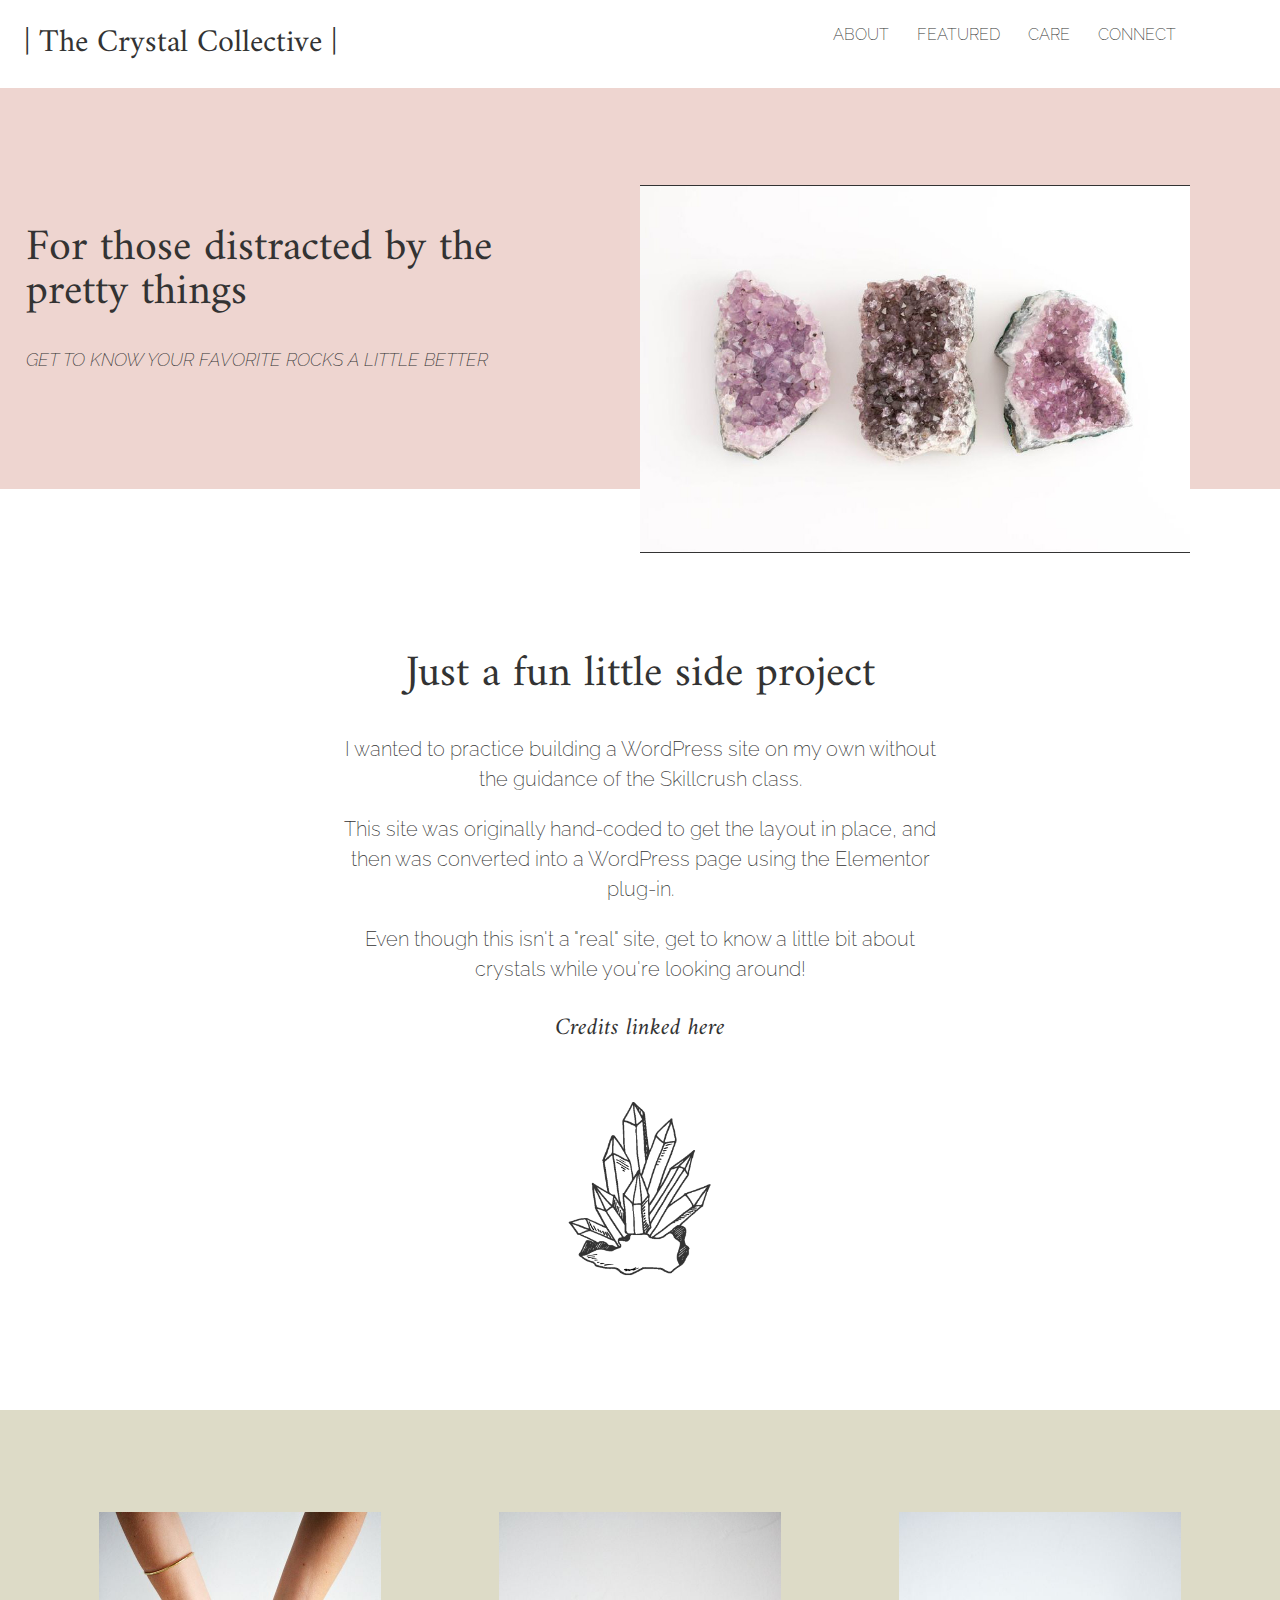
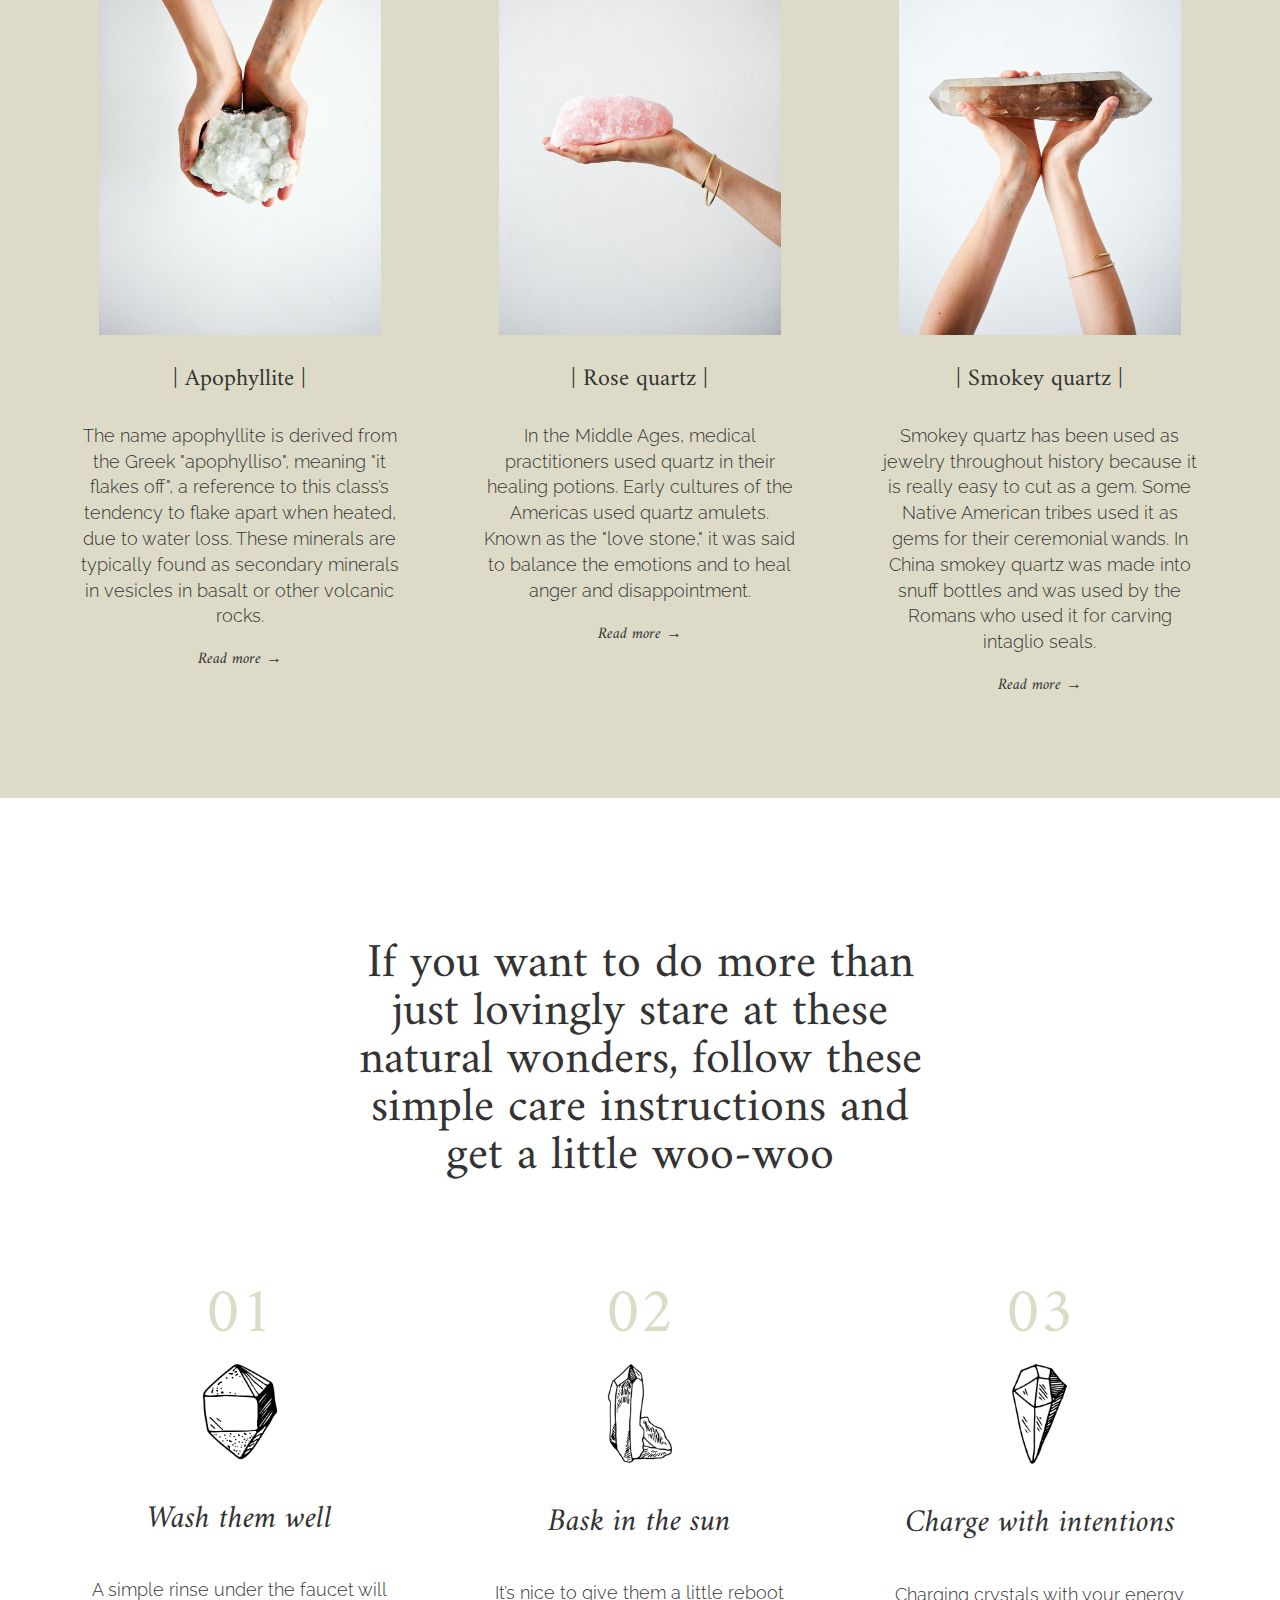
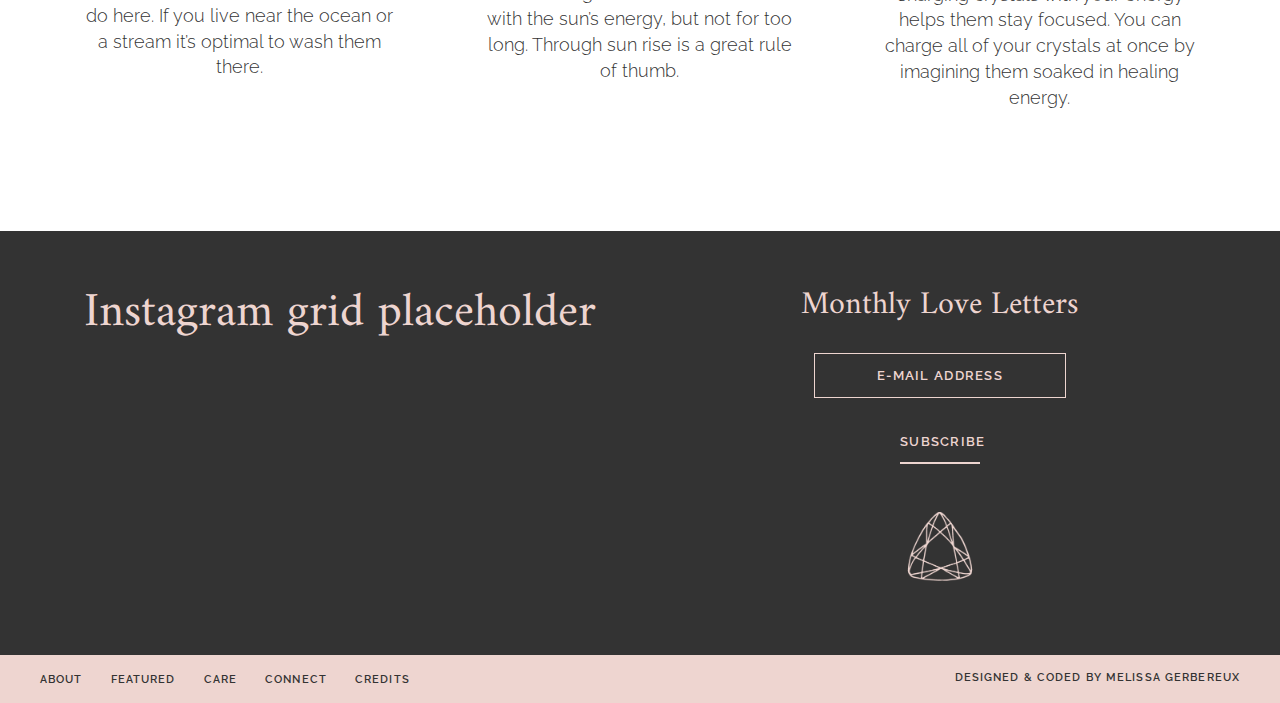
<file: index.html>
<!doctype html>
<html class="no-js" lang="">

<head>
  <meta charset="utf-8">
  <meta http-equiv="x-ua-compatible" content="ie=edge">
  <title>| The Crystal Collective |</title>
  <meta name="description" content="">
  <meta name="viewport" content="width=device-width, initial-scale=1, shrink-to-fit=no">

  <link rel="icon" type="image/png" href="img/cluster2.png" />

  <link rel="stylesheet" href="css/normalize.css">
  <link rel="stylesheet" href="css/main.css">

  <link href="https://fonts.googleapis.com/css?family=Raleway:200,200i,300,600" rel="stylesheet">
  <link href="https://fonts.googleapis.com/css?family=Amiri:400,400i" rel="stylesheet">

</head>

<body>
  <!--[if lte IE 9]>
    <p class="browserupgrade">You are using an <strong>outdated</strong> browser. Please <a href="https://browsehappy.com/">upgrade your browser</a> to improve your experience and security.</p>
  <![endif]-->

  <!-- Add your site or application content here -->
  <header>
    <div class="header-container">
      <div class="header-title">
        <h1>| The Crystal Collective |</h1>
      </div>
      <nav>
        <ul>
          <li><a href="#about">About</a></li>
          <li><a href="#featured">Featured</a></li>
          <li><a href="#care">Care</a></li>
          <li><a href="#connect">Connect</a></li>
        </ul>
      </nav>
    </div>
  </header>

  <main>
    <section id="intro">
      <div class="intro-container clearfix">
        <h2>For those distracted by the pretty things</h2>
        <h3>Get to know your favorite rocks a little better</h3>
      </div>
      <div class="intro-img">
        <img src="img/amethyst2.jpg" width="550px" />
      </div>
    </section>

    <section id="about">
      <div class="about-container clearfix">
        <h2>Just a fun little side project</h2>
        <p>I wanted to practice building a WordPress site on my own without the guidance of the Skillcrush class.</p>
        <p>This site was originally hand-coded to get the layout in place, and then was converted into a WordPress page using the Elementor plug-in.</p>
        <p>Even though this isn't a "real" site, get to know a little bit about crystals while you're looking around!</p>
        <h4><a href="credits.html" target="_blank">Credits linked here</a></h4>
        <img src="img/cluster.png" width="150px" />
      </div>
    </section>

    <section id="featured">
      <div class="featured-container clearfix">
        <div class="featured-content">
          <img src="img/apophyllite.jpg" width="282px" />
          <h4>| Apophyllite |</h4>
          <p>The name apophyllite is derived from the Greek "apophylliso", meaning "it flakes off", a reference to this class’s tendency to flake apart when heated, due to water loss. These minerals are typically found as secondary minerals in vesicles in basalt or other volcanic rocks.</p>
          <a href="#">Read more &#8594;</a>
        </div>
        <div class="featured-content">
          <img src="img/rose-quartz.jpg" width="282px" />
          <h4>| Rose quartz |</h4>
          <p>In the Middle Ages, medical practitioners used quartz in their healing potions. Early cultures of the Americas used quartz amulets. Known as the "love stone," it was said to balance the emotions and to heal anger and disappointment.</p>
          <a href="#">Read more &#8594;</a>
        </div>
        <div class="featured-content">
          <img src="img/smokey-quartz.jpg" width="282px" />
          <h4>| Smokey quartz |</h4>
          <p>Smokey quartz has been used as jewelry throughout history because it is really easy to cut as a gem. Some Native American tribes used it as gems for their ceremonial wands. In China smokey quartz was made into snuff bottles and was used by the Romans who used it for carving intaglio seals.</p>
          <a href="#">Read more &#8594;</a>
        </div>
    </section>

    <section id="care">
      <div class="care-container clearfix">
        <div class="care-intro">
          <h2>If you want to do more than just lovingly stare at these natural wonders, follow these simple care instructions and get a little woo-woo</h2>
        </div>
        <div class="care-content">
          <h3>01</h3>
          <img src="img/crystal01.png" width="75px" />
          <h4>Wash them well</h4>
          <p>A simple rinse under the faucet will do here. If you live near the ocean or a stream it’s optimal to wash them there. </p>
        </div>
        <div class="care-content">
          <h3>02</h3>
          <img src="img/crystal02.png" width="65px" />
          <h4>Bask in the sun</h4>
          <p>It’s nice to give them a little reboot with the sun’s energy, but not for too long. Through sun rise is a great rule of thumb.</p>
        </div>
        <div class="care-content">
          <h3>03</h3>
          <img src="img/crystal03.png" width="55px" />
          <h4>Charge with intentions</h4>
          <p>Charging crystals with your energy helps them stay focused. You can charge all of your crystals at once by imagining them soaked in healing energy.</p>
        </div>
      </div>
    </section>
  </main>

    <section id="connect">
      <div class="connect-container clearfix">
        <div class="connect-half">
          <h1>Instagram grid placeholder</h1>
        </div>
        <div class="connect-half">
          <h3>Monthly Love Letters</h3>
          <div class="newsletter">
            <div class="email">
              <h6>E-mail Address</h6>
            </div>
              <div class="button">
                <h6>Subscribe</h6>
              </div>
            </div>
            <div class="icon">
              <img src="img/crystal04.png" width="80px" />
            </div>
        </div>
      </div>
    </section>

    <section id="footer">
      <div class="footer-container clearfix">
        <div class="footer-nav">
          <ul>
            <li><a href="#about">About</a></li>
            <li><a href="#featured">Featured</a></li>
            <li><a href="#care">Care</a></li>
            <li><a href="#connect">Connect</a></li>
            <li><a href="credits.html" target="_blank">Credits</a>
          </ul>
        </div>
        <div class="footer-notes">
          <h6>Designed & coded by <a href="http://meleux.com" target="_blank">Melissa Gerbereux</a></h6>
        </div>
      </div>
    </section>
</body>
</html>
</file>
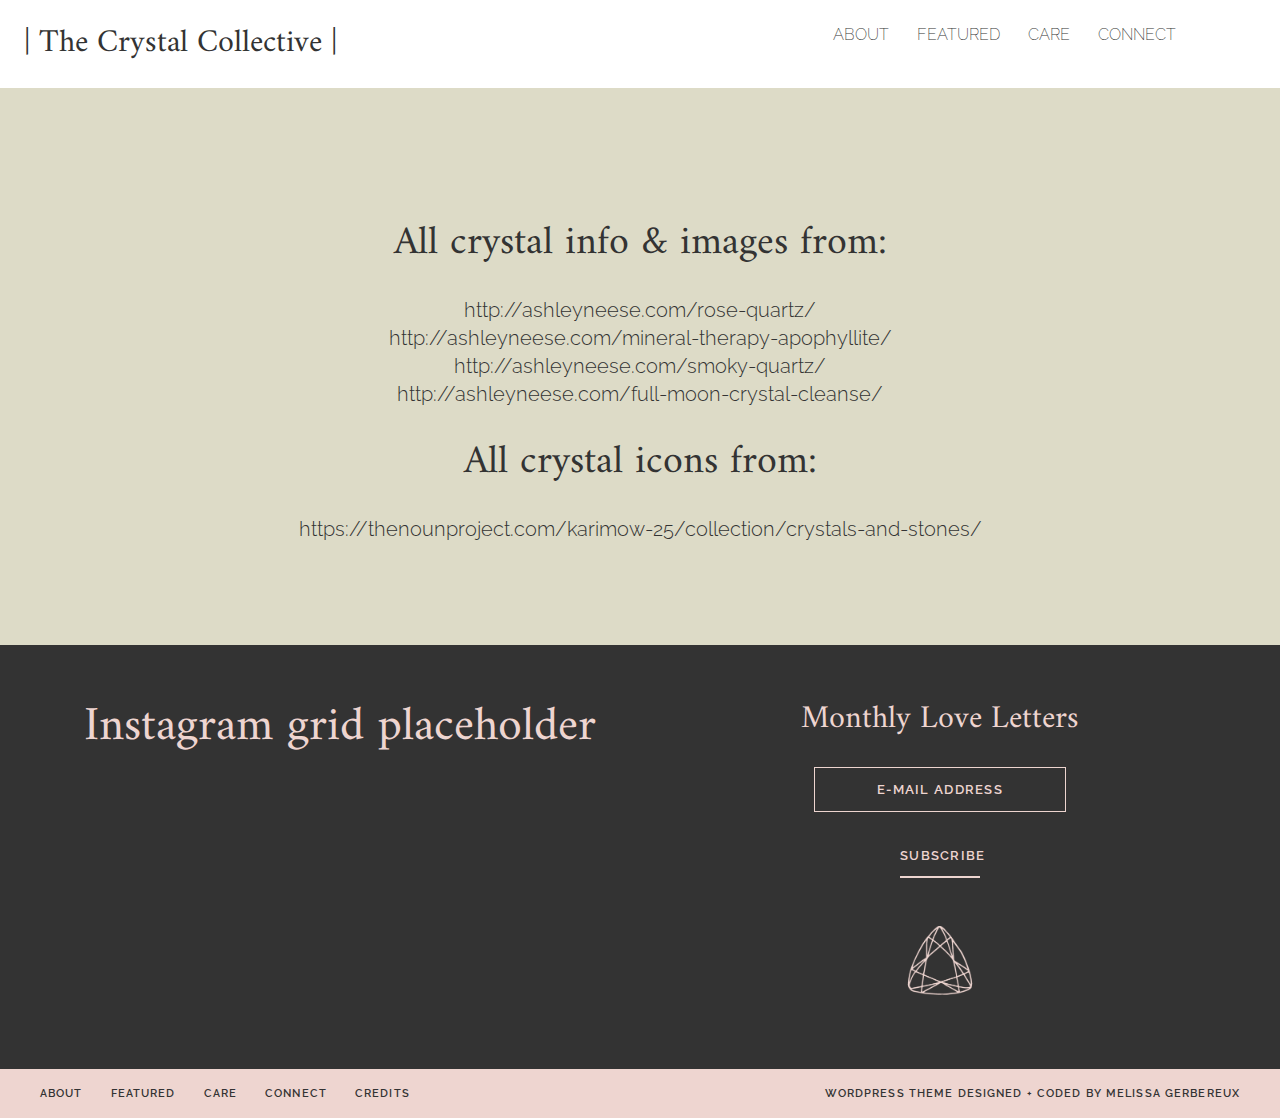
<file: credits.html>
<!doctype html>
<html class="no-js" lang="">

<head>
  <meta charset="utf-8">
  <meta http-equiv="x-ua-compatible" content="ie=edge">
  <title>| The Crystal Collective |</title>
  <meta name="description" content="">
  <meta name="viewport" content="width=device-width, initial-scale=1, shrink-to-fit=no">

  <link rel="icon" type="image/png" href="img/cluster2.png" />

  <link rel="stylesheet" href="css/normalize.css">
  <link rel="stylesheet" href="css/main.css">

  <link href="https://fonts.googleapis.com/css?family=Raleway:200,200i,300,600" rel="stylesheet">
  <link href="https://fonts.googleapis.com/css?family=Amiri:400,400i" rel="stylesheet">

</head>

<body>
  <!--[if lte IE 9]>
    <p class="browserupgrade">You are using an <strong>outdated</strong> browser. Please <a href="https://browsehappy.com/">upgrade your browser</a> to improve your experience and security.</p>
  <![endif]-->

  <!-- Add your site or application content here -->
  <header>
    <div class="header-container">
      <div class="header-title">
        <h1>| <a href="index.html">The Crystal Collective</a> |</h1>
      </div>
      <nav>
        <ul>
          <li><a href="index.html#about">About</a></li>
          <li><a href="index.html#featured">Featured</a></li>
          <li><a href="index.html#care">Care</a></li>
          <li><a href="index.html#connect">Connect</a></li>
        </ul>
      </nav>
    </div>
  </header>

  <main>
    <section id="credits">
      <div class="credits-container clearfix">
        <h2>All crystal info & images from:</h2>
        <a href="http://ashleyneese.com/rose-quartz/" target="_blank">http://ashleyneese.com/rose-quartz/</a><br>
        <a href="http://ashleyneese.com/mineral-therapy-apophyllite/" target="_blank">http://ashleyneese.com/mineral-therapy-apophyllite/</a><br>
        <a href="http://ashleyneese.com/smoky-quartz/" target="_blank">http://ashleyneese.com/smoky-quartz/</a><br>
        <a href="http://ashleyneese.com/full-moon-crystal-cleanse/" target="_blank">http://ashleyneese.com/full-moon-crystal-cleanse/</a>
        <h2>All crystal icons from:</h2>
        <a href="https://thenounproject.com/karimow-25/collection/crystals-and-stones/" target="_blank">https://thenounproject.com/karimow-25/collection/crystals-and-stones/</a>
      </div>
    </section>
  </main>

    <section id="connect">
      <div class="connect-container clearfix">
        <div class="connect-half">
          <h1>Instagram grid placeholder</h1>
        </div>
        <div class="connect-half">
          <h3>Monthly Love Letters</h3>
          <div class="newsletter">
            <div class="email">
              <h6>E-mail Address</h6>
            </div>
              <div class="button">
                <h6>Subscribe</h6>
              </div>
            </div>
            <div class="icon">
              <img src="img/crystal04.png" width="80px" />
            </div>
        </div>
      </div>
    </section>

    <section id="footer">
      <div class="footer-container clearfix">
        <div class="footer-nav">
          <ul>
            <li><a href="index.html#about">About</a></li>
            <li><a href="index.html#featured">Featured</a></li>
            <li><a href="index.html#care">Care</a></li>
            <li><a href="index.html#connect">Connect</a></li>
            <li><a href="credits.html" target="_blank">Credits</a>
          </ul>
        </div>
        <div class="footer-notes">
          <h6>WordPress theme designed + coded by <a href="http://meleux.com" target="_blank">Melissa Gerbereux</a></h6>
        </div>
      </div>
    </section>
</body>
</html>
</file>
<file: css/main.css>
/*! HTML5 Boilerplate v6.1.0 | MIT License | https://html5boilerplate.com/ */

/* ==========================================================================
   Base styles: opinionated defaults
   ========================================================================== */

html {
    color: #222;
    font-size: 1em;
    line-height: 1.4;
}

/*
 * Remove text-shadow in selection highlight:
 *
 * Customize the background color to match your design.
 */

::-moz-selection {
    background: #b3d4fc;
    text-shadow: none;
}

::selection {
    background: #b3d4fc;
    text-shadow: none;
}

/*
 * A better looking default horizontal rule
 */

hr {
    display: block;
    height: 1px;
    border: 0;
    border-top: 1px solid #ccc;
    margin: 1em 0;
    padding: 0;
}

/*
 * Remove the gap between audio, canvas, iframes,
 * images, videos and the bottom of their containers:
 * https://github.com/h5bp/html5-boilerplate/issues/440
 */

audio,
canvas,
iframe,
img,
svg,
video {
    vertical-align: middle;
}

/*
 * Remove default fieldset styles.
 */

fieldset {
    border: 0;
    margin: 0;
    padding: 0;
}

/*
 * Allow only vertical resizing of textareas.
 */

textarea {
    resize: vertical;
}

/* ==========================================================================
   Browser Upgrade Prompt
   ========================================================================== */

.browserupgrade {
    margin: 0.2em 0;
    background: #ccc;
    color: #000;
    padding: 0.2em 0;
}

/* ==========================================================================
   Author's custom styles
   ========================================================================== */

   /***** BASE STYLES *****/
   html {
       font-size: 16px;
   }

   body {
     font-family: 'Raleway', sans-serif;
     font-size: 1em;
     color: #333333;
     margin: 0;
     padding: 0;
   }

   /***** HEADER *****/
   header {
     font-size: 1em;
     background-color: #ffffff;
     height: auto;
   }

   .header-container {
     width: 100%;
     max-width: 1200px;
   }

   .header-title {
     float: left;
     padding-left: 2%;
   }

   .header-title h1 {
     font-family: 'Amiri', serif;
     font-weight: 400;
     font-size: 2em;
   }

   .header-title a {
     color: #333333;
     text-decoration: none;
   }

   nav {
     float: right;
     padding-top: 2%;
   }

   nav ul {
     margin: auto;
     padding: 0;
   }

   nav ul li {
     display: inline-block;
     padding-right: 1.5em;
   }

   nav ul li a {
     text-transform: uppercase;
     text-decoration: none;
     font-size: 1em;
     color: #333333;
     font-weight: 200;
   }

   nav ul li a:hover {
     border-bottom: 2px solid #dddbc7;
   }

   /***** INTRO *****/
   #intro {
     background: #eed5d0;
     height: auto;
     font-size: 1em;
     clear: both;
   }

   .intro-container {
     width: 40%;
     max-width: 500px;
     padding: 8% 0 8% 2%;
   }

   .intro-container h2 {
     font-family: 'Amiri', serif;
     font-weight: 400;
     font-size: 2.75em;
     line-height: 1em;
   }

   .intro-container h3 {
     font-weight: 200;
     font-style: italic;
     font-size: 1.1em;
     line-height: 1em;
     text-transform: uppercase;
   }

   .intro-img {
     width: 50%;
     float: right;
     margin-top: -19em;
   }

   .intro-img img {
     max-width: 100%;
     border-top: 1px solid #333333;
     border-bottom: 1px solid #333333;
   }

   /***** ABOUT *****/
   #about {
     background: #ffffff;
     height: auto;
     font-size: 1em;
   }

   .about-container {
     width: 50%;
     max-width: 600px;
     padding: 10% 0 8% 0;
     margin-left: auto;
     margin-right: auto;
     text-align: center;
   }

   .about-container h2 {
     font-family: 'Amiri', serif;
     font-weight: 400;
     font-size: 2.75em;
     line-height: 1em;
   }

   .about-container p {
     font-weight: 200;
     font-size: 1.25em;
     line-height: 1.5em;
   }

   .about-container h4 {
     font-family: 'Amiri', serif;
     font-weight: 400;
     font-style: italic;
     font-size: 1.5em;
     line-height: 1em;
   }

   .about-container a {
     text-decoration: none;
     color: #333333;
   }

   .about-container a:hover {
     border-bottom: 2px solid #dddbc7;
   }

   .about-container img {
     padding: 5% 0;
   }

   /***** FEATURED *****/
   #featured {
     background: #dddbc7;
     height: auto;
     font-size: 1em;
   }

   .featured-container {
     width: 100%;
     max-width: 1200px;
     margin: 0 auto;
     padding: 8% 0 8% 0;
   }

   .featured-content {
     width: 33.33%;
     float: left;
     text-align: center;
   }

   .featured-content h4 {
     font-family: 'Amiri', serif;
     font-weight: 400;
     font-size: 1.5em;
     line-height: 1em;
   }

   .featured-content p {
     width: 80%;
     font-weight: 300;
     font-size: 1.15em;
     line-height: 1.4em;
     margin-left: auto;
     margin-right: auto;
   }

   .featured-content a {
     font-family: 'Amiri', serif;
     font-weight: 400;
     font-size: 1em;
     line-height: 1em;
     color: #333333;
     font-style: italic;
     text-decoration: none;
   }

   /***** CARE *****/
   #care {
     background: #ffffff;
     height: auto;
     font-size: 1em;
   }

   .care-container {
     width: 100%;
     max-width: 1200px;
     margin: 0 auto;
     padding: 8% 0 8% 0;
   }

   .care-content {
     width: 33.33%;
     float: left;
     text-align: center;
   }

   .care-intro {
     width: 50%;
     max-width: 600px;
     margin-left: auto;
     margin-right: auto;
     text-align: center;
   }

   .care-intro h2 {
     font-family: 'Amiri', serif;
     font-weight: 400;
     font-size: 3em;
     line-height: 1em;
   }

   .care-content h3 {
     font-family: 'Amiri', serif;
     font-weight: 400;
     font-size: 4em;
     line-height: 1em;
     color: #dddbc7;
   }

   .care-content img {
     margin-top: -3em;
   }

   .care-content h4 {
     font-family: 'Amiri', serif;
     font-weight: 400;
     font-size: 2em;
     line-height: 1em;
     font-style: italic;
   }

   .care-content p {
     width: 80%;
     font-weight: 300;
     font-size: 1.15em;
     line-height: 1.4em;
     margin-left: auto;
     margin-right: auto;
   }

   /***** CONNECT *****/
   #connect {
     background: #333333;
     height: auto;
     font-size: 1em;
   }

   .connect-container {
     width: 100%;
     max-width: 1200px;
     margin: 0 auto;
     padding: 2% 0 2% 0;
   }

   .connect-half {
     width: 50%;
     float: left;
     text-align: center;
     margin-left: auto;
     margin-right: auto;
   }

   .connect-half h1 {
     font-family: 'Amiri', serif;
     font-weight: 400;
     font-size: 3em;
     line-height: 1em;
     color: #eed5d0;
   }

   .connect-half h3 {
     font-family: 'Amiri', serif;
     font-weight: 400;
     font-size: 2em;
     line-height: 1em;
     color: #eed5d0;
   }

   .newsletter {
     width: 80%;
     text-align: center;
     margin-left: auto;
     margin-right: auto;
   }

   .email {
     width: 250px;
     text-align: center;
     border: 1px solid #eed5d0;
     margin-left: auto;
     margin-right: auto;
   }

   .email h6 {
     font-size: .8em;
     font-weight: 600;
     color: #eed5d0;
     text-transform: uppercase;
     letter-spacing: .1em;
     margin-top: 1em;
     margin-bottom: 1em;
   }

   .button {
     width: 80px;
     padding: 1% 0;
     border-bottom: 2px solid #eed5d0;
     margin-left: auto;
     margin-right: auto;
   }

   .button h6 {
     font-size: .8em;
     font-weight: 600;
     color: #eed5d0;
     text-transform: uppercase;
     letter-spacing: .1em;
     margin-bottom: .5em;
   }

   .icon {
     padding: 8% 0;
   }

   /***** FOOTER *****/
   #footer {
     background: #eed5d0;
     height: auto;
     font-size: 1em;
   }

   .footer-container {
     width: 100%;
     max-width: 1200px;
     margin: 0 auto;
     padding: 1% 0 1% 0;
   }

   .footer-nav {
     float: left;
   }

   .footer-nav ul {
     margin: auto;
     padding: 0;
   }

   .footer-nav ul li {
     display: inline-block;
     padding-right: 1.5em;
   }

   .footer-nav ul li a {
     text-transform: uppercase;
     text-decoration: none;
     font-size: .7em;
     color: #333333;
     font-weight: 600;
     letter-spacing: .1em;
   }

   .footer-nav ul li a:hover {
     border-bottom: 2px solid #333333;
   }

   .footer-notes {
     float: right;
   }

   .footer-notes h6 {
     text-transform: uppercase;
     font-size: .7em;
     color: #333333;
     font-weight: 600;
     letter-spacing: .1em;
     margin: auto;
     padding: 1% 0;
   }

   .footer-notes a {
     text-decoration: none;
     color: #333333;
   }

   .footer-notes a:hover {
     border-bottom: 2px solid #333333;
   }

   /***** CREDITS PAGE *****/
   #credits {
     background: #dddbc7;
     height: auto;
     font-size: 1em;
     clear: both;
   }

   .credits-container {
     width: 100%;
     max-width: 1200px;
     margin: 0 auto;
     padding: 8% 0 8% 0;
     text-align: center;
   }

   .credits-container h2 {
     font-family: 'Amiri', serif;
     font-weight: 400;
     font-size: 2.5em;
     line-height: 1em;
     color: #333333;
   }

   .credits-container a {
     font-size: 1.25em;
     font-weight: 300;
     text-decoration: none;
     color: #333333;
   }

   .credits-container a:hover {
     border-bottom: 2px solid #333333;
   }

   /* ==========================================================================
      Helper classes
      ========================================================================== */

   /*
    * Hide visually and from screen readers
    */

   .hidden {
       display: none !important;
   }

   /*
    * Hide only visually, but have it available for screen readers:
    * https://snook.ca/archives/html_and_css/hiding-content-for-accessibility
    *
    * 1. For long content, line feeds are not interpreted as spaces and small width
    *    causes content to wrap 1 word per line:
    *    https://medium.com/@jessebeach/beware-smushed-off-screen-accessible-text-5952a4c2cbfe
    */

   .visuallyhidden {
       border: 0;
       clip: rect(0 0 0 0);
       height: 1px;
       margin: -1px;
       overflow: hidden;
       padding: 0;
       position: absolute;
       width: 1px;
       white-space: nowrap; /* 1 */
   }

   /*
    * Extends the .visuallyhidden class to allow the element
    * to be focusable when navigated to via the keyboard:
    * https://www.drupal.org/node/897638
    */

   .visuallyhidden.focusable:active,
   .visuallyhidden.focusable:focus {
       clip: auto;
       height: auto;
       margin: 0;
       overflow: visible;
       position: static;
       width: auto;
       white-space: inherit;
   }

   /*
    * Hide visually and from screen readers, but maintain layout
    */

   .invisible {
       visibility: hidden;
   }

   /*
    * Clearfix: contain floats
    *
    * For modern browsers
    * 1. The space content is one way to avoid an Opera bug when the
    *    `contenteditable` attribute is included anywhere else in the document.
    *    Otherwise it causes space to appear at the top and bottom of elements
    *    that receive the `clearfix` class.
    * 2. The use of `table` rather than `block` is only necessary if using
    *    `:before` to contain the top-margins of child elements.
    */

   .clearfix:before,
   .clearfix:after {
       content: " "; /* 1 */
       display: table; /* 2 */
   }

   .clearfix:after {
       clear: both;
   }

   /* ==========================================================================
      EXAMPLE Media Queries for Responsive Design.
      These examples override the primary ('mobile first') styles.
      Modify as content requires.
      ========================================================================== */

      /*---------- TABLET ----------*/
      @media all and (min-width:768px) {


      }

      /*---------- DESKTOP ----------*/
      @media all and (min-width:940px) {


      }

   /* ==========================================================================
      Print styles.
      Inlined to avoid the additional HTTP request:
      https://www.phpied.com/delay-loading-your-print-css/
      ========================================================================== */

   @media print {
       *,
       *:before,
       *:after {
           background: transparent !important;
           color: #000 !important; /* Black prints faster */
           -webkit-box-shadow: none !important;
           box-shadow: none !important;
           text-shadow: none !important;
       }

       a,
       a:visited {
           text-decoration: underline;
       }

       a[href]:after {
           content: " (" attr(href) ")";
       }

       abbr[title]:after {
           content: " (" attr(title) ")";
       }

       /*
        * Don't show links that are fragment identifiers,
        * or use the `javascript:` pseudo protocol
        */

       a[href^="#"]:after,
       a[href^="javascript:"]:after {
           content: "";
       }

       pre {
           white-space: pre-wrap !important;
       }
       pre,
       blockquote {
           border: 1px solid #999;
           page-break-inside: avoid;
       }

       /*
        * Printing Tables:
        * http://css-discuss.incutio.com/wiki/Printing_Tables
        */

       thead {
           display: table-header-group;
       }

       tr,
       img {
           page-break-inside: avoid;
       }

       p,
       h2,
       h3 {
           orphans: 3;
           widows: 3;
       }

       h2,
       h3 {
           page-break-after: avoid;
       }
   }
</file>
